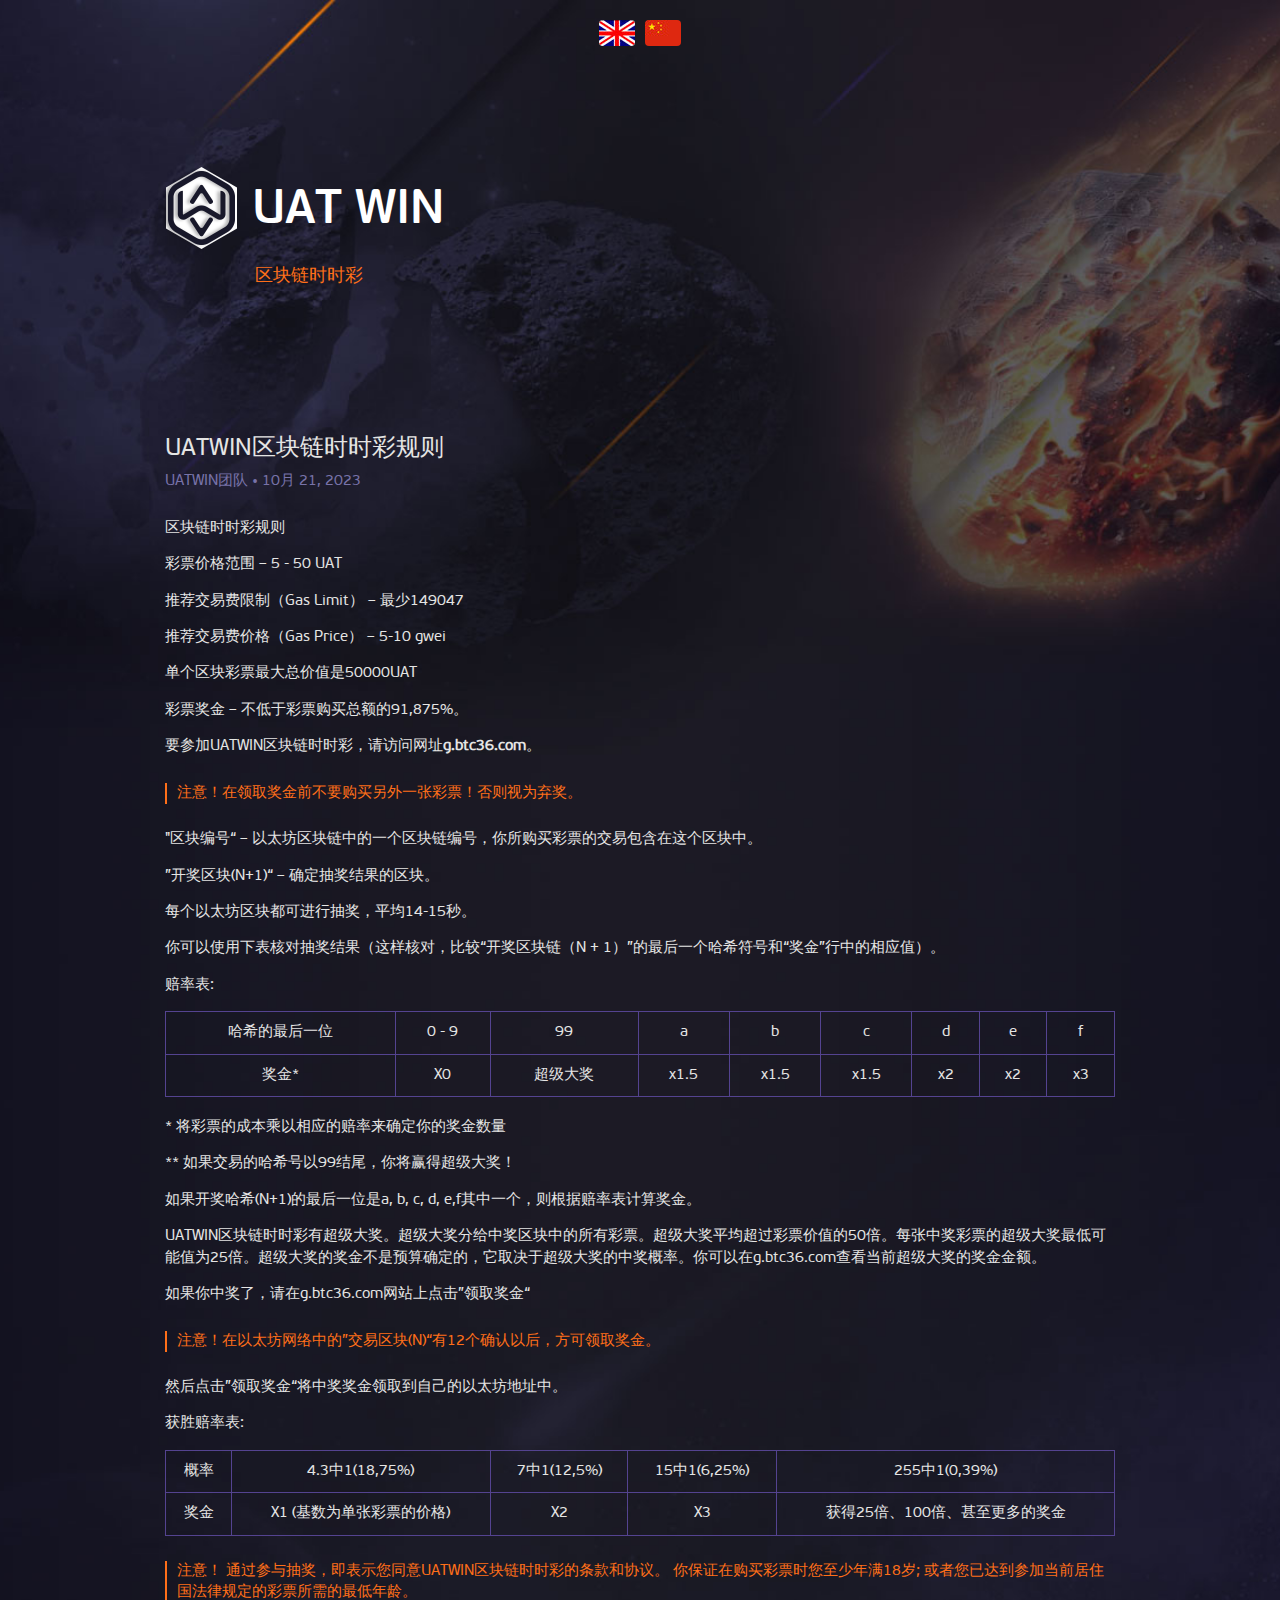
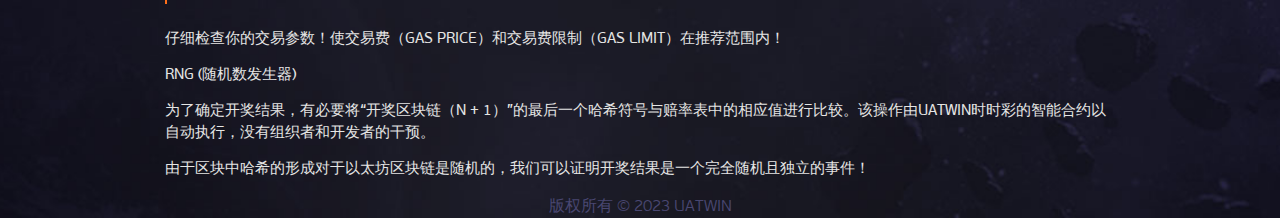
<file: etherwin-rules.html>
<!DOCTYPE html>
<html lang="en">
<head>
    <meta charset="UTF-8">
    <meta http-equiv="X-UA-Compatible" content="ie=edge">
    <link rel="stylesheet" href="css/main.min.css">
    <title>UAT WIN</title>
    <link rel="icon" href="img/favicon.ico" />
    <!-- Global site tag (gtag.js) - Google Analytics -->
<script async src="https://www.googletagmanager.com/gtag/js?id=UA-1247850-8"></script>
<script>
  window.dataLayer = window.dataLayer || [];
  function gtag(){dataLayer.push(arguments);}
  gtag('js', new Date());

  gtag('config', 'UA-12478530-8');
</script>

</head>

<body>
<div class="main-wrapper-1">
    <div class="first-screen">
        <div class="container">
            <div class="lang-container">
                <a href="https://g.btc36.com/etherwin-rules.html" class="en-lang-switch">
                    <img src="img/icons/en-flag.jpg">
                </a>
                <a href="etherwin-rules.html#" class="ru-lang-switch">
                    <img src="img/icons/ru-flag.jpg">
                </a>
            </div>
            <div class="first-screen-container">
                <div class="left">
                    <div class="title">UAT WIN</div>
                    <div class="sub-title">区块链时时彩</div>
                </div>
            </div>
        </div>
    </div>
    <div class="section-rules">
        <div class="container">
            <div class="rules-title">UATWIN区块链时时彩规则</div>
            <div class="rules-sub-title">UATWIN团队 • 10月 21, 2023</div>
            <p class="bold-p">区块链时时彩规则</p>
            <p>彩票价格范围 – 5 - 50 UAT</p>
            <p>推荐交易费限制（Gas Limit） – 最少149047</p>
            <p>推荐交易费价格（Gas Price） – 5-10 gwei </p>
            <p>单个区块彩票最大总价值是50000UAT</p>
            <p>彩票奖金 – 不低于彩票购买总额的91,875%。</p>
            <p>要参加UATWIN区块链时时彩，请访问网址<b>g.btc36.com</b>。</p>
            <div class="att">
                注意！在领取奖金前不要购买另外一张彩票！否则视为弃奖。
            </div>
            <p>"区块编号“ – 以太坊区块链中的一个区块链编号，你所购买彩票的交易包含在这个区块中。</p>
            <p>”开奖区块(N+1)“ – 确定抽奖结果的区块。</p>
            <p>每个以太坊区块都可进行抽奖，平均14-15秒。</p>
            <p>你可以使用下表核对抽奖结果（这样核对，比较“开奖区块链（N + 1）”的最后一个哈希符号和“奖金”行中的相应值）。</p>
            <p>赔率表:</p>
            <table class="rules-table">
                <tr>
                    <td>哈希的最后一位</td>
                    <td>0 - 9</td>
                    <td>99</td>
                    <td>a</td>
                    <td>b</td>
                    <td>c</td>
                    <td>d</td>
                    <td>e</td>
                    <td>f</td>
                </tr>
                <tr>
                    <td>奖金*</td>
                    <td>X0</td>
                    <td>超级大奖</td>
                    <td>x1.5</td>
                    <td>x1.5</td>
                    <td>x1.5</td>
                    <td>x2</td>
                    <td>x2</td>
                    <td>x3</td>
                </tr>
            </table>
            <p class="blue-p">* 将彩票的成本乘以相应的赔率来确定你的奖金数量</p>
            <p class="blue-p">** 如果交易的哈希号以99结尾，你将赢得超级大奖！</p>
            <p>如果开奖哈希(N+1)的最后一位是a, b, c, d, e,f其中一个，则根据赔率表计算奖金。</p>
            <p>UATWIN区块链时时彩有超级大奖。超级大奖分给中奖区块中的所有彩票。超级大奖平均超过彩票价值的50倍。每张中奖彩票的超级大奖最低可能值为25倍。超级大奖的奖金不是预算确定的，它取决于超级大奖的中奖概率。你可以在g.btc36.com查看当前超级大奖的奖金金额。</p>
            <p>如果你中奖了，请在g.btc36.com网站上点击”领取奖金“</p>
            <div class="att">注意！在以太坊网络中的”交易区块(N)“有12个确认以后，方可领取奖金。
            </div>
            <p>然后点击”领取奖金“将中奖奖金领取到自己的以太坊地址中。</p>
            <p>获胜赔率表:</p>
            <table class="rules-table">
                <tr>
                    <td>概率</td>
                    <td>4.3中1(18,75%)</td>
                    <td>7中1(12,5%)</td>
                    <td>15中1(6,25%)</td>
                    <td>255中1(0,39%)</td>
                </tr>
                <tr>
                    <td>奖金</td>
                    <td>X1 (基数为单张彩票的价格)</td>
                    <td>X2</td>
                    <td>X3</td>
                    <td>获得25倍、100倍、甚至更多的奖金</td>
                </tr>
            </table>
            <div class="att">注意！ 通过参与抽奖，即表示您同意UATWIN区块链时时彩的条款和协议。 你保证在购买彩票时您至少年满18岁; 或者您已达到参加当前居住国法律规定的彩票所需的最低年龄。
            </div>
            <p>仔细检查你的交易参数！使交易费（GAS PRICE）和交易费限制（GAS LIMIT）在推荐范围内！</p>
            <p class="bold-p">RNG (随机数发生器) </p>
            <p>为了确定开奖结果，有必要将“开奖区块链（N + 1）”的最后一个哈希符号与赔率表中的相应值进行比较。该操作由UATWIN时时彩的智能合约以自动执行，没有组织者和开发者的干预。</p>
            <p>由于区块中哈希的形成对于以太坊区块链是随机的，我们可以证明开奖结果是一个完全随机且独立的事件！</p>
        </div>
    </div>
    <div class="section-5">
        <div class="container">
            <div class="copyright">版权所有 © 2023 UATWIN</div>
        </div>
    </div>
</div>
</body>
<script src="js/jquery-3.3.1.min.js"></script>
<script src="js/jquery.bootstrap-touchspin.js"></script>
<script src="js/jquery.mCustomScrollbar.concat.min.js"></script>
<script src="js/main.js"></script>
</html>
</file>
